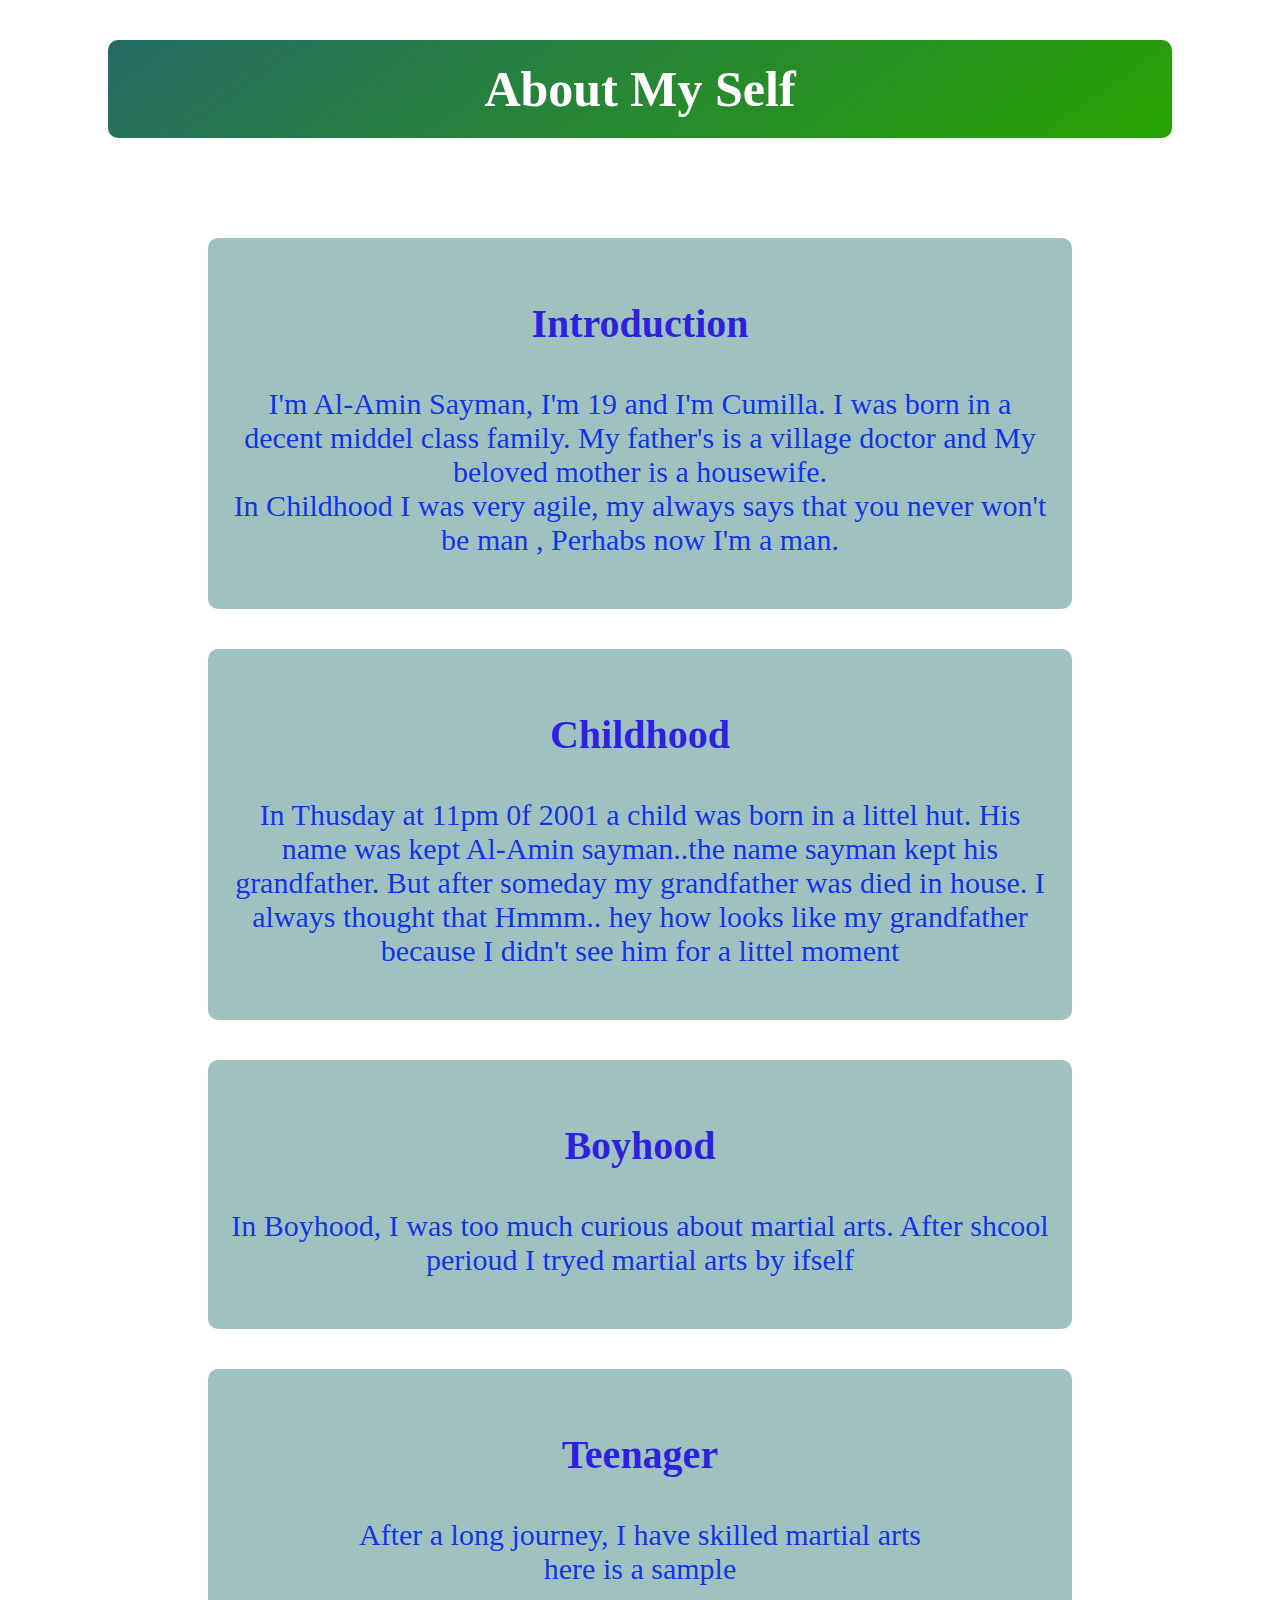
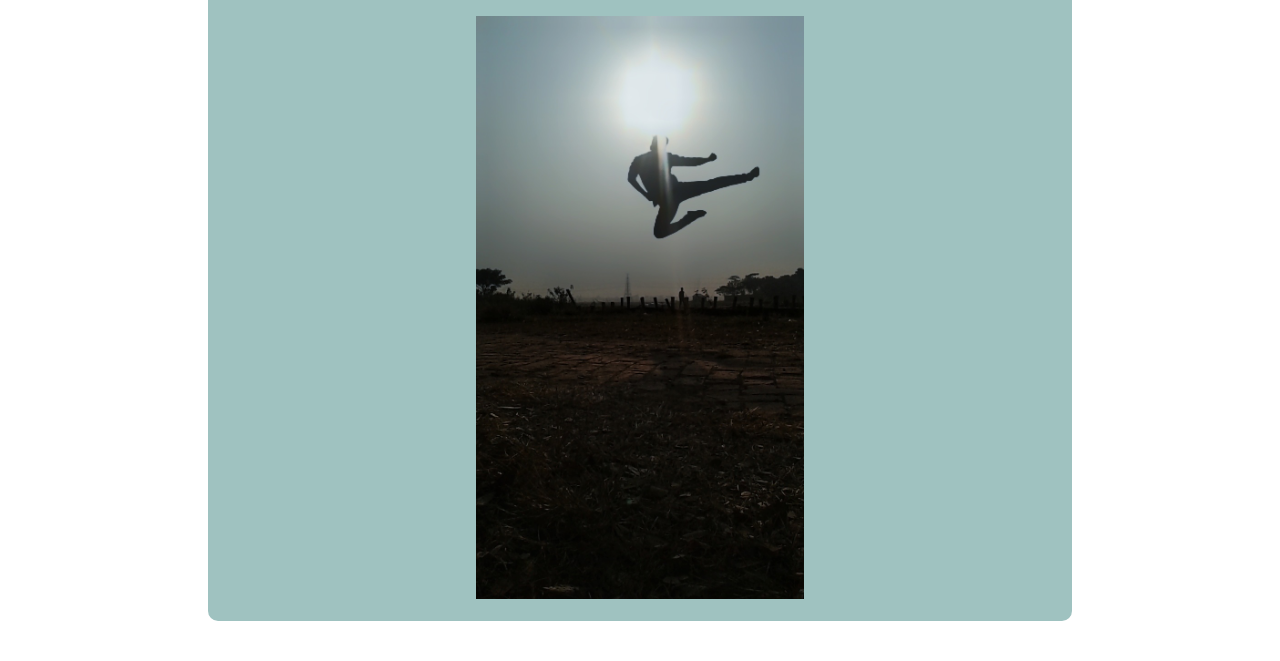
<file: About-Myself.html>
<!DOCTYPE html>
<html lang="en">
<head>
    <meta charset="UTF-8">
    <meta name="viewport" content="width=device-width, initial-scale=1.0">
    <title>Document</title>
    <style>
        .style{
            margin: 40px 200px 40px 200px;
            border-radius: 10px;
            border: 2px solid #9fc2c0;
            background-color: #9fc2c0;
            padding: 20px;
            
        }
        img{
            width: 90%;
            display: block;
            margin: auto;

        }
        p{
            font-family: Baskerville Old Face;
            color: #082aebf1;
            text-align: center;
            font-size: 30px;
        }
        h1{
            background-color: #1b6bca;
            color: white;
            text-align: center;
            font-size: 50px;
           margin: 40px 100px 100px 100px;
            padding: 20px;
            border-radius: 10px;
            background-image: linear-gradient(145deg, #266a65,#27a400);
        }
        h3{
            text-align: center;
        font-size: 40px;
            color: #1a03e7d7;
            
        }
        img{
            width: 40%;
            height: 40%;
        }
        p:hover{
            color:black;
            font-size: 50px;
            
        }
    </style>
</head>
<body>
    <h1>About My Self</h1>
    <section class="style">
     <div>
         <h3>Introduction</h3>
         <p>I'm Al-Amin Sayman, I'm 19 and I'm Cumilla. I was born in a decent middel class family. My father's is a village doctor and My beloved mother is a housewife. <br>In Childhood I was very agile, my always says that you never won't be man , Perhabs now I'm a man. </p>
     </div>
    </section>
     <section class="style">
         <div>
             <h3>Childhood</h3>
             <p>In Thusday at 11pm 0f 2001 a child was born in a littel hut. His name was kept Al-Amin sayman..the name sayman kept his grandfather. But after someday my grandfather was died in house. I always thought that Hmmm.. hey how looks like my grandfather because I didn't see him for a littel moment  </p>
         </div>
     </section>
     <section class="style">
         <div>
             <h3>Boyhood</h3>
             <p>In Boyhood, I was too much curious about martial arts. After shcool perioud I tryed martial arts by ifself</p>
         </div>
     </section>
     <section class="style" >
         <div>
             <h3>Teenager</h3>
             <p>After a long journey, I have skilled martial arts <br> here is a sample  </p>
            <img src="images/kick.jpeg" alt="">
         </div>
     </section>
</body>
</html>
</file>
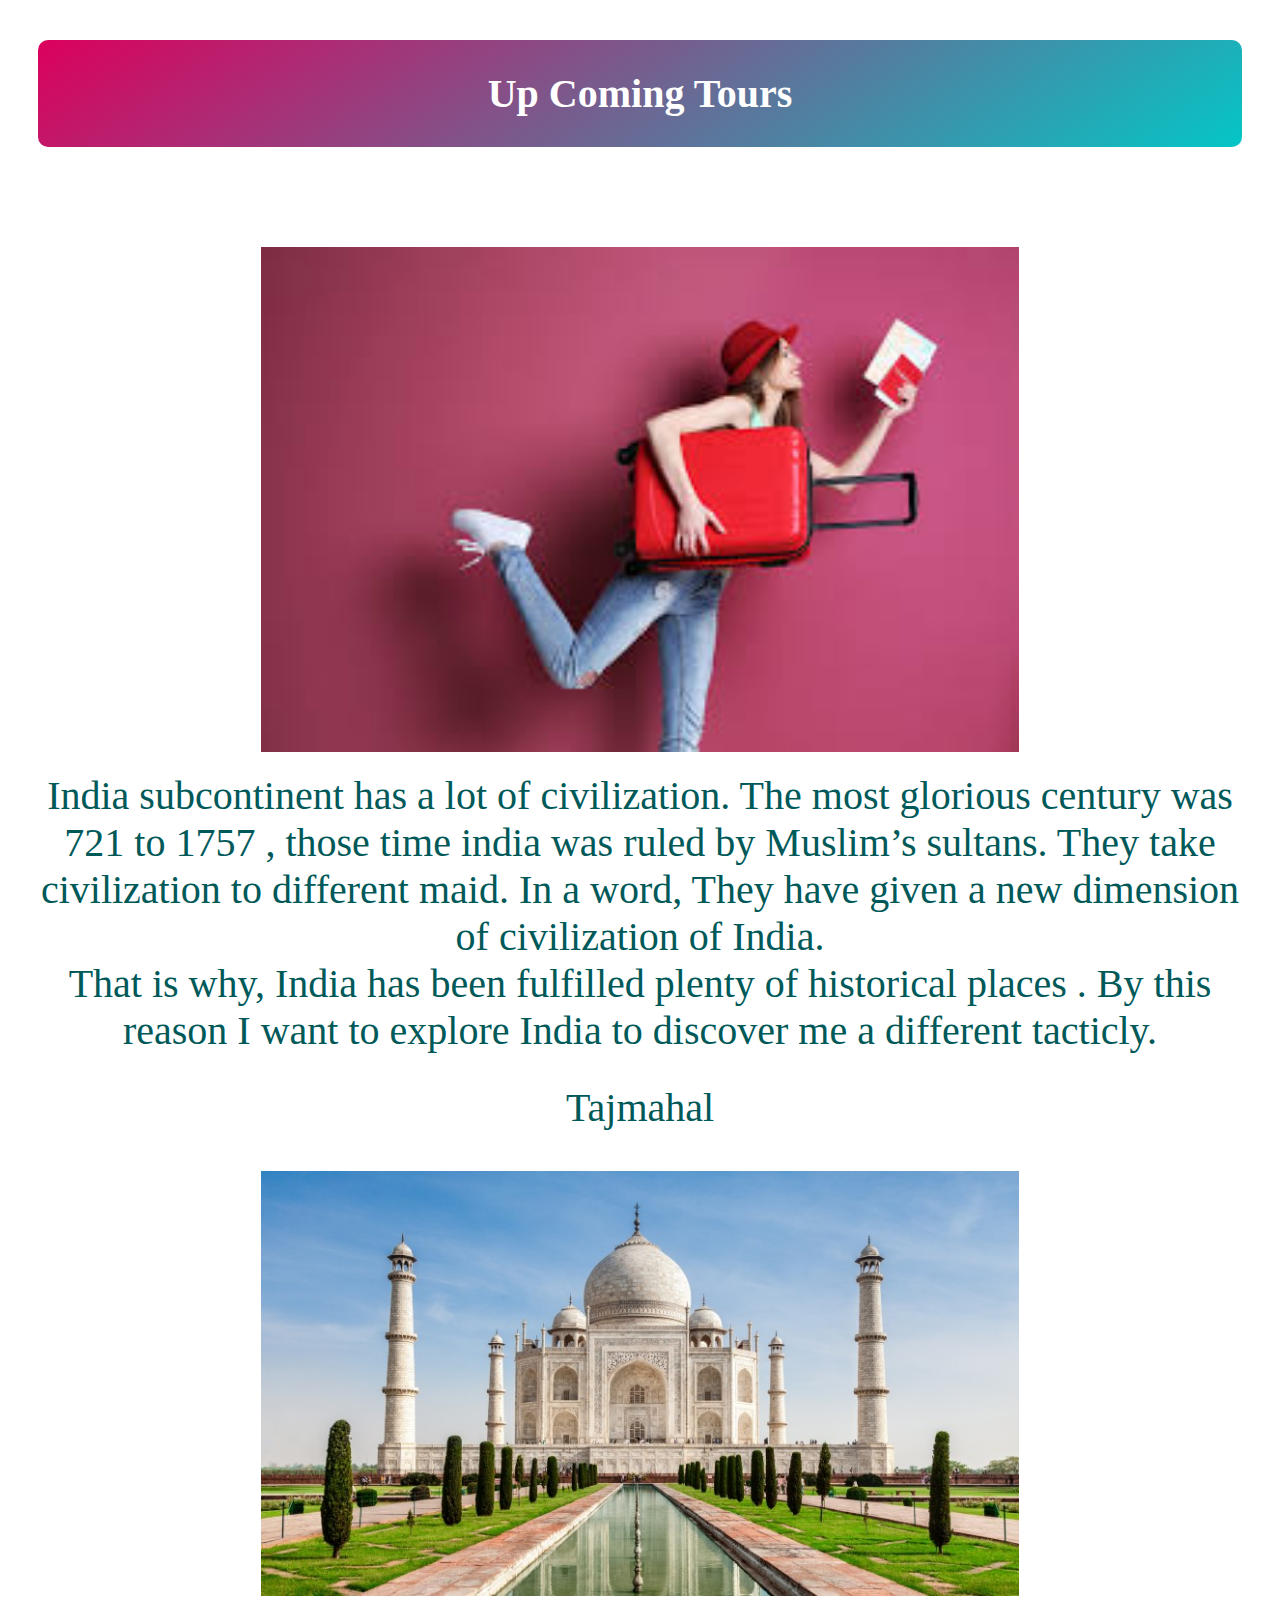
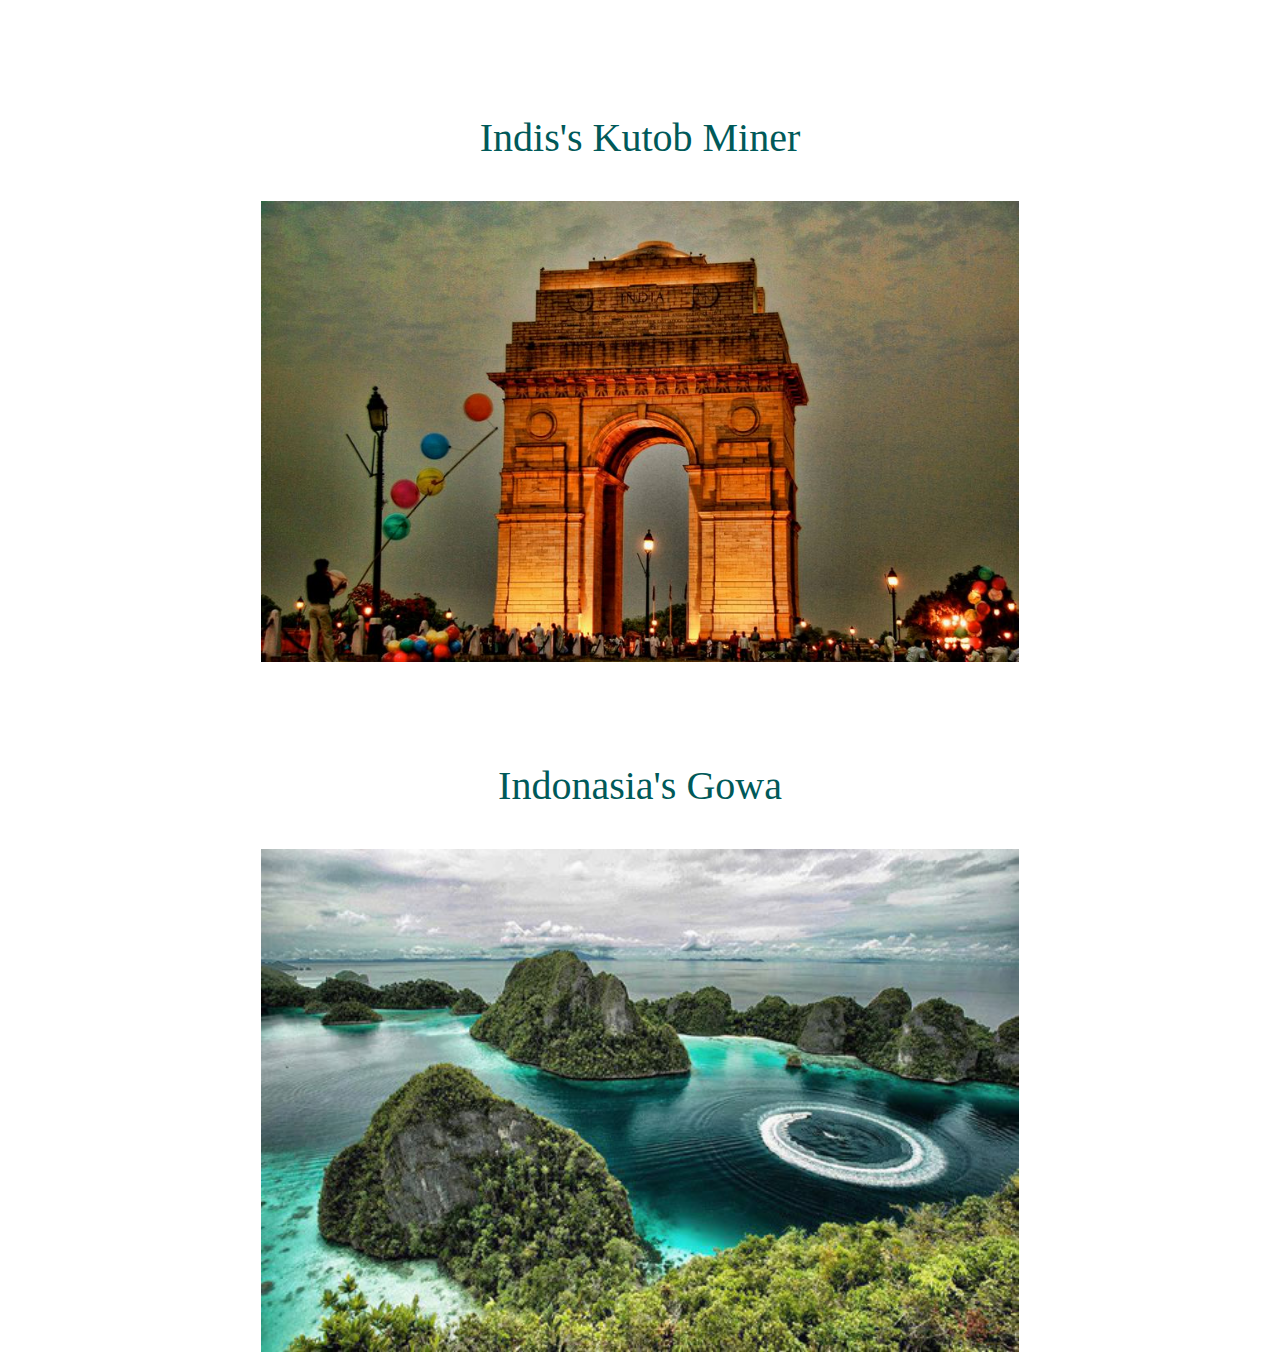
<file: Upcoming_ Tour.html>
<!DOCTYPE html>
<html lang="en">
<head>
    <meta charset="UTF-8">
    <meta name="viewport" content="width=device-width, initial-scale=1.0">
    <title>Document</title>
    <style>
        h1{
            background-color: #1b6bca;
            color: white;
            text-align: center;
            font-size: 40px;
           margin: 40px 30px 100px 30px;
            padding: 30px;
            background-image: linear-gradient(145deg, #dc005d,#04c6c6);
            border-radius: 10px;
            
        }
        .decorate{
            width: 100%;
            height: 600px;
            margin-top:  30px;
        }

        img{
            width: 60%;
            display: block;
            margin: auto;
            margin-top: 40px;

        }
        p{
            font-size: 40px;
            color:#005959;
            text-align: center;
            margin: 20px;
           
        }
        img:hover{
        
            width: 70%;
        }


    </style>
</head>
<body>
    
        <h1>Up Coming Tours</h1>
        <img src="images/upcoming-tour.jpg" alt="">
        
        <p >India subcontinent has a lot of civilization. The most glorious century was 721 to 1757 , those time india was ruled by Muslim’s sultans. They take civilization to different maid. In a word, They have given a new dimension of civilization of India. 
     <br/> That is why, India has been fulfilled plenty of historical places . By this reason I want to explore India to discover me a different tacticly.   
             </p>
            
            <div class="decorate">
            <p> Tajmahal</p>
            <img src="images/tajmahal.jpg" alt="India tajmahal">
        </div>
        <div class="decorate">
            <p>Indis's Kutob Miner</p>
            <img src="images/kotob-miner.jpg" alt="India's kotob">
        </div>
        <br>
        <div class="decorate">
            <p>Indonasia's Gowa</p>
            <img src="images/goya.jpg" alt="Indonasia">

        </div>

</body>
</html>
</file>
